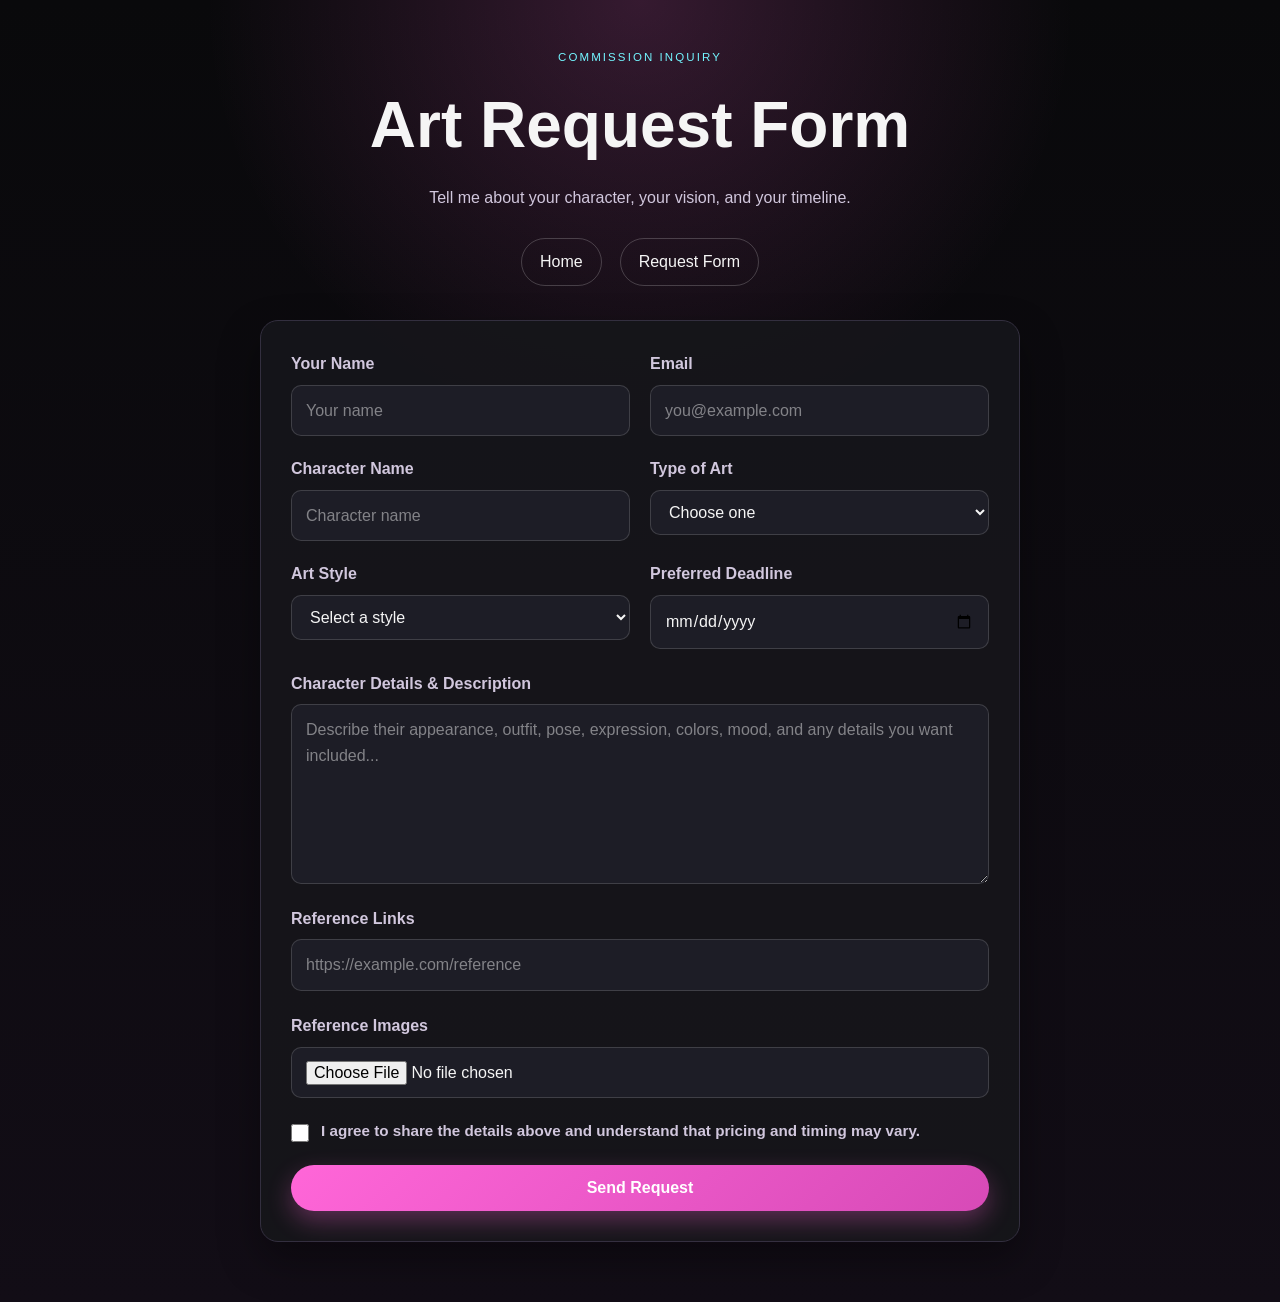
<file: about.html>
<!DOCTYPE html>
<html lang="en">
<head>
  <meta charset="UTF-8" />
  <meta name="viewport" content="width=device-width, initial-scale=1.0" />
  <title>Art Request Form</title>
  <link rel="stylesheet" href="otherstyles.css" />
</head>
<body>
  <header class="page-header">
    <p class="eyebrow">Commission Inquiry</p>
    <h1>Art Request Form</h1>
    <p class="subtitle">Tell me about your character, your vision, and your timeline.</p>
  </header>

  <nav class="top-links" aria-label="Main navigation">
    <a href="../index.html">Home</a>
    <a href="#request-form">Request Form</a>
  </nav>

  <main class="form-container" id="request-form">
    <form id="artRequestForm" class="art-form">
      <div class="form-grid">
        <div class="form-group">
          <label for="name">Your Name</label>
          <input id="name" name="name" type="text" placeholder="Your name" required />
        </div>

        <div class="form-group">
          <label for="email">Email</label>
          <input id="email" name="email" type="email" placeholder="you@example.com" required />
        </div>

        <div class="form-group">
          <label for="character-name">Character Name</label>
          <input id="character-name" name="character-name" type="text" placeholder="Character name" />
        </div>

        <div class="form-group">
          <label for="art-type">Type of Art</label>
          <select id="art-type" name="art-type">
            <option value="">Choose one</option>
            <option>Portrait</option>
            <option>Full Body</option>
            <option>Illustration</option>
            <option>Icon / Avatar</option>
            <option>Background</option>
            <option>Reference Sheet</option>
            <option>Other</option>
          </select>
        </div>

        <div class="form-group">
          <label for="style">Art Style</label>
          <select id="style" name="style">
            <option value="">Select a style</option>
            <option>Anime</option>
            <option>Chibi</option>
            <option>Realism</option>
            <option>Cartoon</option>
            <option>Minimal</option>
            <option>Fantasy</option>
            <option>Other</option>
          </select>
        </div>

        <div class="form-group">
          <label for="deadline">Preferred Deadline</label>
          <input id="deadline" name="deadline" type="date" />
        </div>
      </div>

      <div class="form-group">
        <label for="description">Character Details & Description</label>
        <textarea id="description" name="description" rows="6" placeholder="Describe their appearance, outfit, pose, expression, colors, mood, and any details you want included..." required></textarea>
      </div>

      <div class="form-group">
        <label for="references">Reference Links</label>
        <input id="references" name="references" type="url" placeholder="https://example.com/reference" />
      </div>

      <div class="form-group">
        <label for="upload">Reference Images</label>
        <input id="upload" name="upload" type="file" accept="image/*" />
      </div>

      <div class="form-group checkbox-row">
        <input id="terms" name="terms" type="checkbox" required />
        <label for="terms">I agree to share the details above and understand that pricing and timing may vary.</label>
      </div>

      <button type="submit" class="submit-btn">Send Request</button>
    </form>

    <div id="successMessage" class="success-message" aria-live="polite" hidden>
      Your art request has been sent. I’ll get back to you soon.
    </div>
  </main>

  <script>
    const form = document.getElementById('artRequestForm');
    const successMessage = document.getElementById('successMessage');

    form.addEventListener('submit', function (event) {
      event.preventDefault();
      successMessage.hidden = false;
      form.reset();
    });
  </script>
</body>
</html>
</file>
<file: otherstyles.css>
:root {
  --bg: #09090b;
  --panel: #15151a;
  --panel-alt: #1d1d26;
  --line: #332f3f;
  --text: #f5f5f5;
  --muted: #d1c7dd;
  --pink: #ff66d8;
  --pink-dark: #d74ab7;
  --cyan: #73f5ff;
}

* {
  box-sizing: border-box;
  margin: 0;
  padding: 0;
}

html {
  scroll-behavior: smooth;
}

body {
  background:
    radial-gradient(circle at top, rgba(255, 102, 216, 0.18), transparent 30%),
    linear-gradient(180deg, #09090b 0%, #120d16 100%);
  color: var(--text);
  font-family: "Segoe UI", Tahoma, Geneva, Verdana, sans-serif;
  min-height: 100vh;
  padding: 48px 20px 60px;
  line-height: 1.6;
}

.page-header {
  text-align: center;
  margin-bottom: 28px;
}

.eyebrow {
  letter-spacing: 0.18em;
  text-transform: uppercase;
  font-size: 0.72rem;
  color: var(--cyan);
  margin-bottom: 8px;
}

.page-header h1 {
  font-size: clamp(2.2rem, 5vw, 4rem);
  margin-bottom: 8px;
}

.subtitle {
  color: var(--muted);
  font-size: 1rem;
}

.top-links {
  display: flex;
  justify-content: center;
  gap: 18px;
  margin: 0 auto 34px;
  flex-wrap: wrap;
}

.top-links a {
  text-decoration: none;
  color: var(--text);
  border: 1px solid rgba(255, 255, 255, 0.2);
  padding: 10px 18px;
  border-radius: 999px;
  transition: 0.2s ease;
}

.top-links a:hover {
  border-color: var(--pink);
  color: var(--pink);
}

.form-container {
  max-width: 760px;
  margin: 0 auto;
  background: rgba(21, 21, 26, 0.96);
  border: 1px solid var(--line);
  border-radius: 18px;
  padding: 30px;
  box-shadow: 0 18px 40px rgba(0, 0, 0, 0.35);
}

.art-form {
  display: flex;
  flex-direction: column;
  gap: 22px;
}

.form-grid {
  display: grid;
  grid-template-columns: repeat(2, minmax(220px, 1fr));
  gap: 20px;
}

.form-group {
  display: flex;
  flex-direction: column;
  gap: 8px;
}

.form-group label {
  font-weight: 600;
  color: var(--muted);
}

.form-group input,
.form-group textarea,
.form-group select {
  width: 100%;
  background: var(--panel-alt);
  color: var(--text);
  border: 1px solid rgba(255, 255, 255, 0.15);
  border-radius: 10px;
  padding: 12px 14px;
  font: inherit;
  transition: border-color 0.2s ease, box-shadow 0.2s ease;
}

.form-group input::placeholder,
.form-group textarea::placeholder {
  color: rgba(255, 255, 255, 0.45);
}

.form-group input:focus,
.form-group textarea:focus,
.form-group select:focus {
  outline: none;
  border-color: var(--pink);
  box-shadow: 0 0 0 3px rgba(255, 102, 216, 0.18);
}

.form-group textarea {
  resize: vertical;
  min-height: 150px;
}

.checkbox-row {
  display: flex;
  align-items: flex-start;
  gap: 12px;
  flex-direction: row;
}

.checkbox-row input {
  width: 18px;
  height: 18px;
  margin-top: 4px;
  accent-color: var(--pink);
}

.checkbox-row label {
  line-height: 1.5;
  font-size: 0.95rem;
}

.submit-btn {
  border: none;
  border-radius: 999px;
  background: linear-gradient(135deg, var(--pink), var(--pink-dark));
  color: #fff;
  font-weight: 700;
  font-size: 1rem;
  padding: 14px 22px;
  cursor: pointer;
  transition: transform 0.2s ease, box-shadow 0.2s ease;
  box-shadow: 0 10px 25px rgba(255, 102, 216, 0.3);
}

.submit-btn:hover {
  transform: translateY(-1px);
  box-shadow: 0 12px 30px rgba(255, 102, 216, 0.4);
}

.success-message {
  margin-top: 22px;
  background: rgba(115, 245, 255, 0.12);
  border: 1px solid rgba(115, 245, 255, 0.35);
  color: var(--cyan);
  padding: 14px 16px;
  border-radius: 10px;
  text-align: center;
  font-weight: 600;
}

@media (max-width: 640px) {
  body {
    padding-top: 30px;
  }

  .form-container {
    padding: 18px;
  }

  .form-grid {
    grid-template-columns: 1fr;
  }
}
</file>
